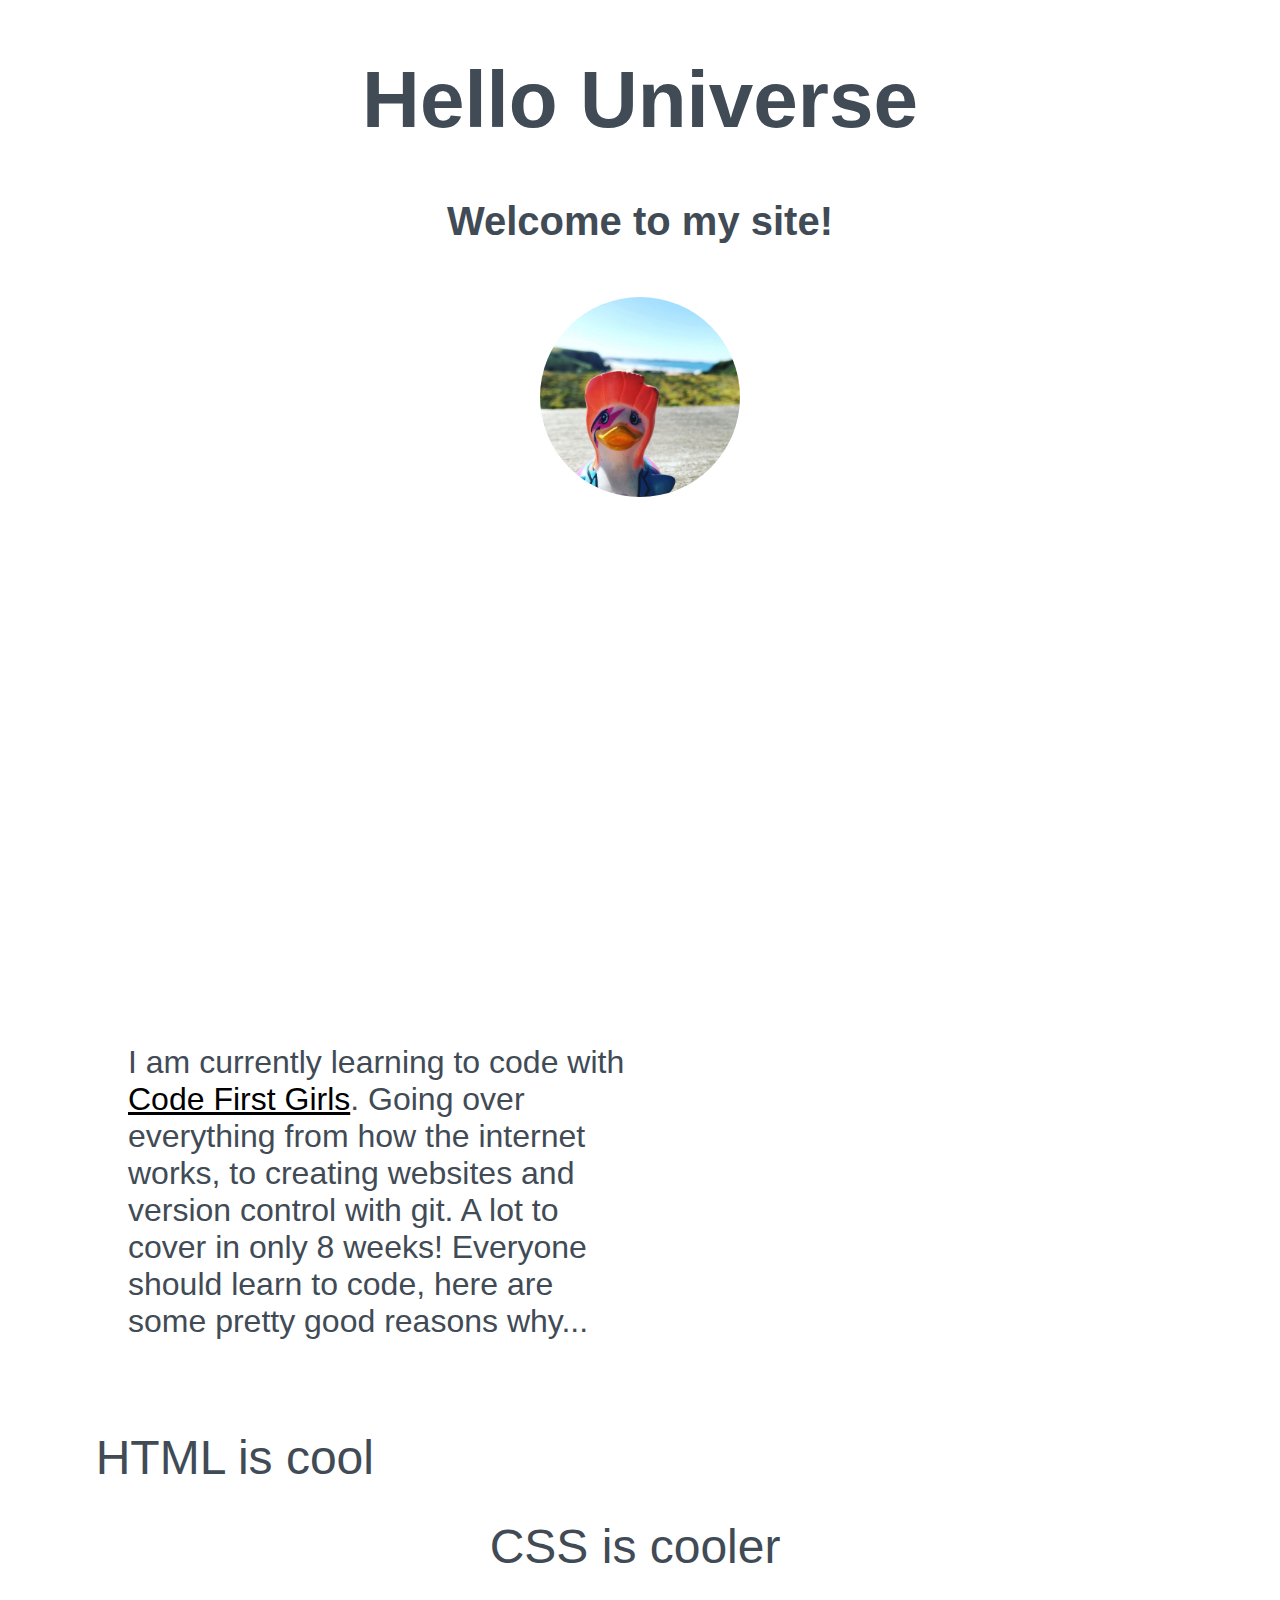
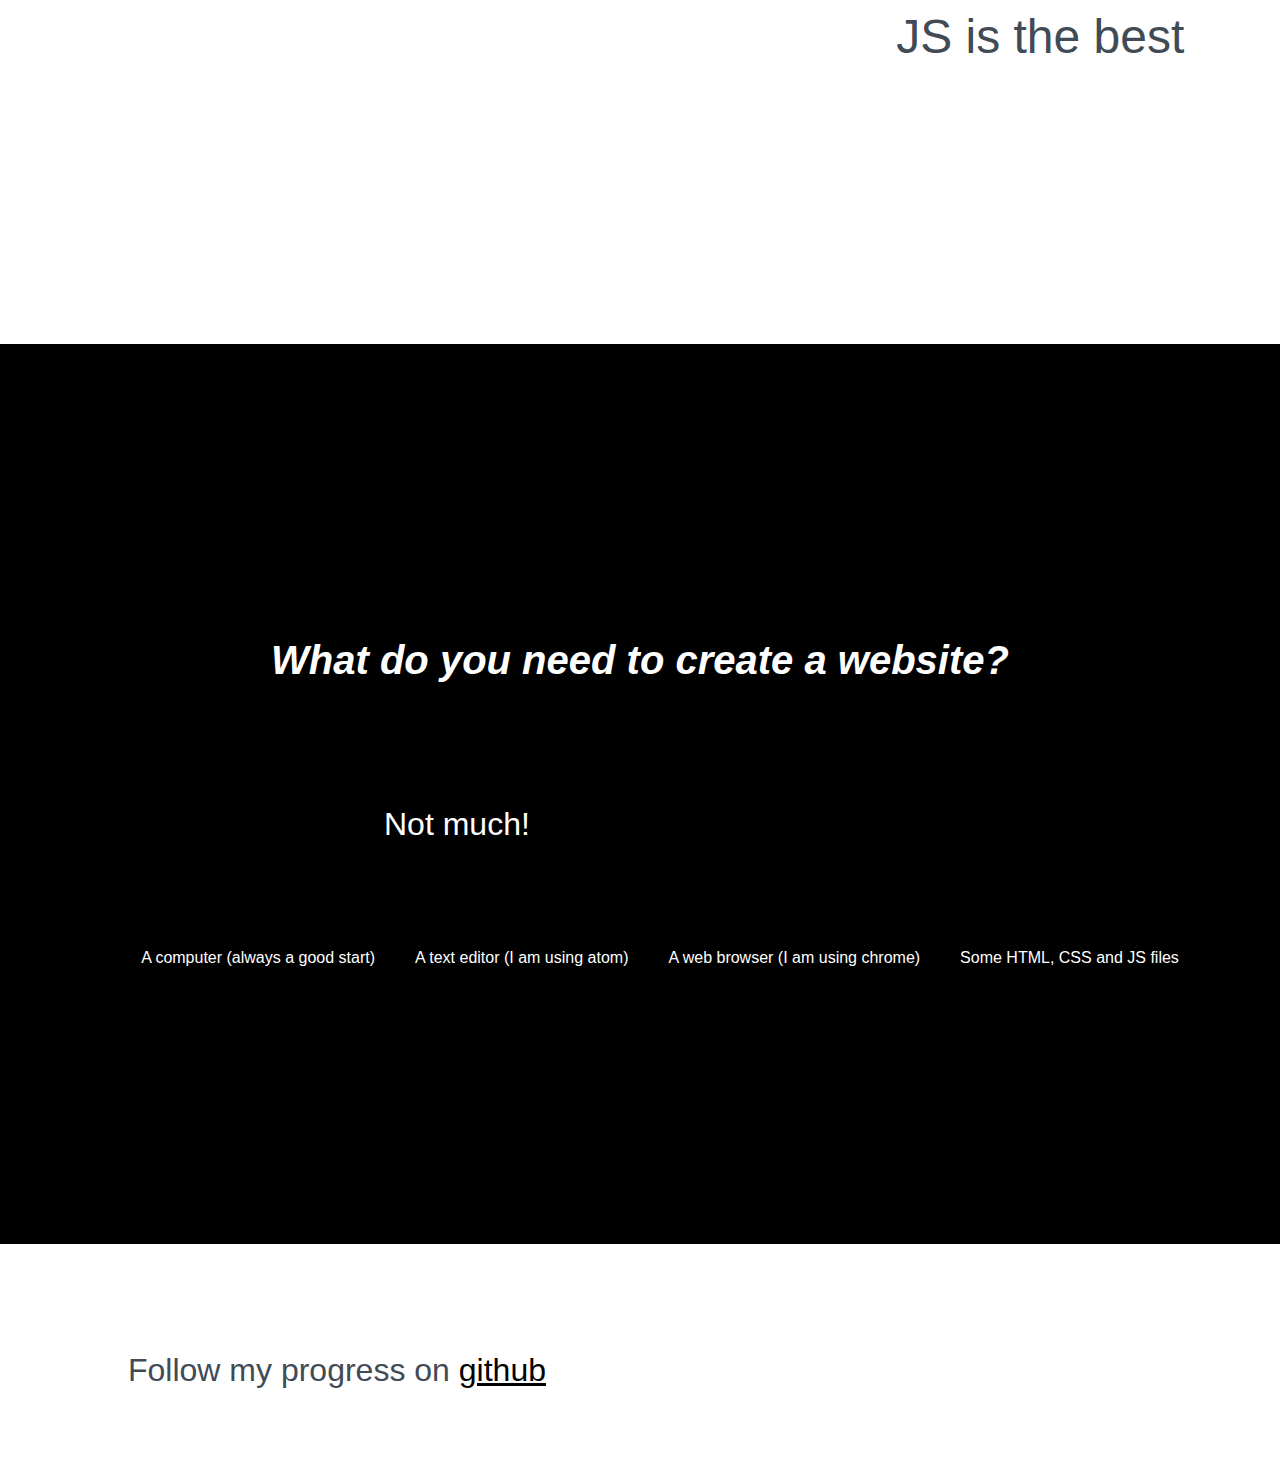
<file: index.html>
<!DOCTYPE html>
<html>
<head>
  <title>Duck Master</title>
    <link rel="stylesheet" type="text/css" href="css/styles.css">
</head>

<body>
  <div>
  <h1>Hello Universe</h1>
  <h2>Welcome to my site!</h2>
  <img src="./duck.jpg" alt="A local image" width="200px">
</div>
<!-- image of a duck -->
  <div>
  <p>I am currently learning to code with <a href="https://www.codefirstgirls.org.uk/" target="_blank">Code First Girls</a>. Going over everything from how the
internet works, to creating websites and version control with git. A lot to cover in only 8 weeks!
Everyone should learn to code, here are some pretty good reasons why...</p>
  <ol>
    <li id="top">HTML is cool</li>
    <li id="lower">CSS is cooler</li>
    <li id="lowest">JS is the best</li>
  </ol>
  </div>
  <div class="contrast">
  <h2><i>What do you need to create a website?</i></h2>

  <p>Not much!</p>
  <ul>
    <li>A computer (always a good start)</li>
    <li>A text editor (I am using atom)</li>
    <li>A web browser (I am using chrome)</li>
    <li>Some HTML, CSS and JS files</li>
  </ul>
  </div>
  <br>
  <p>Follow my progress on <a href="https://github.com/cvmulia" target="_blank">github</a></p>
</body>
</html>
</file>
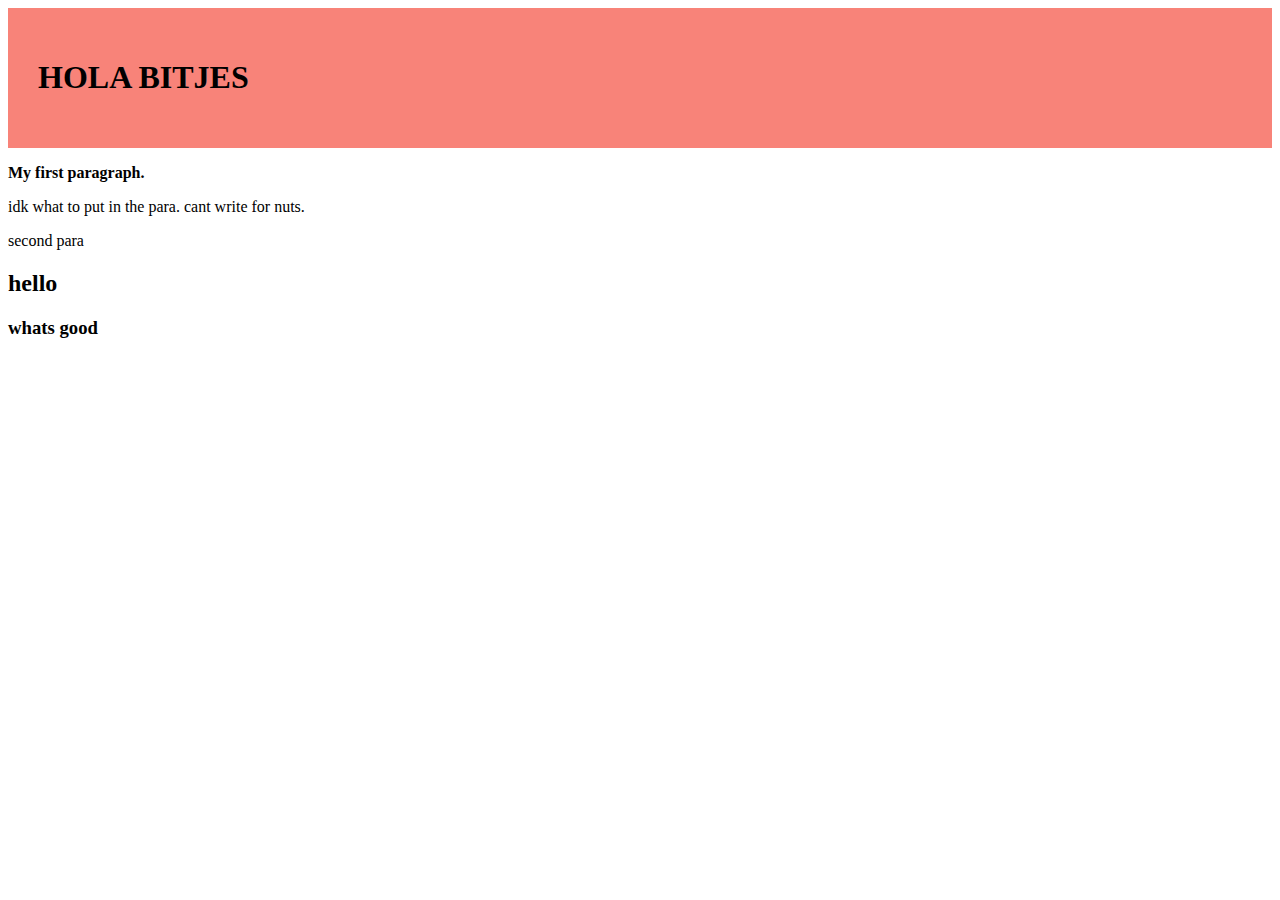
<file: simple-trial.html>
<!DOCTYPE html>
<html>
<head>
<title>WHADDUP</title>
<style>
div {padding:30px;}
</style>
</head>
<body>
<div style="background-color:#f88379">
<h1><b>HOLA BITJES</b></h1>
</div>
<p><b>My first paragraph.</b></p>
idk what to put in the para. cant write for nuts.
<p>second para</p>
<h2><b> hello </b></h2>
<h3>whats good</h3>

</body>
</html>
</file>
<file: css/styles.css>
body {
        color: rgb(65,75,86);
        font-family: arial;
        margin: 0px;
}
div {
        min-height:100vh;
        width: 100vw;

}
h1, h2 {
        text-align: center;

}
h1 {
        font-size: 5em;

}
h2 {
        font-size: 2.5em;

}
img {
        display: flex;
        padding: 20px;
      margin: 0 auto;
        border-radius: 150px;

}
p {
        width: 40%;
        margin: 10vh 10vw;
        font-size: 2em;

}
a {
        color: rgb(0,0,0);

}
ol {
        list-style: none;
        padding: 0;
        margin-bottom: 10%;
        font-size: 3em;
        display: flex;
        justify-content: space-evenly;

}
#top:hover {
        color: #89ABE3;
}
li#lower {
        margin-top: 7%;

}
#lower:hover {
        color: #f88379;
}
li#lowest {
        margin-top: 14%;

}
#lowest:hover {
        color: #F2DDDE;
}
div.contrast {
        background-color: rgb(0,0,0);
        color: rgb(255,255,255);
        display: flex;
        justify-content: center;
        align-items: center;
        flex-direction: column;

}
ul {
        list-style: none;
        display: flex;

}
li {
        margin: 0 20px;
        transition: 0.6s ease;

}
li:hover {
        font-size: 1.2em;
        transition: 0.6s ease;

}
</file>
